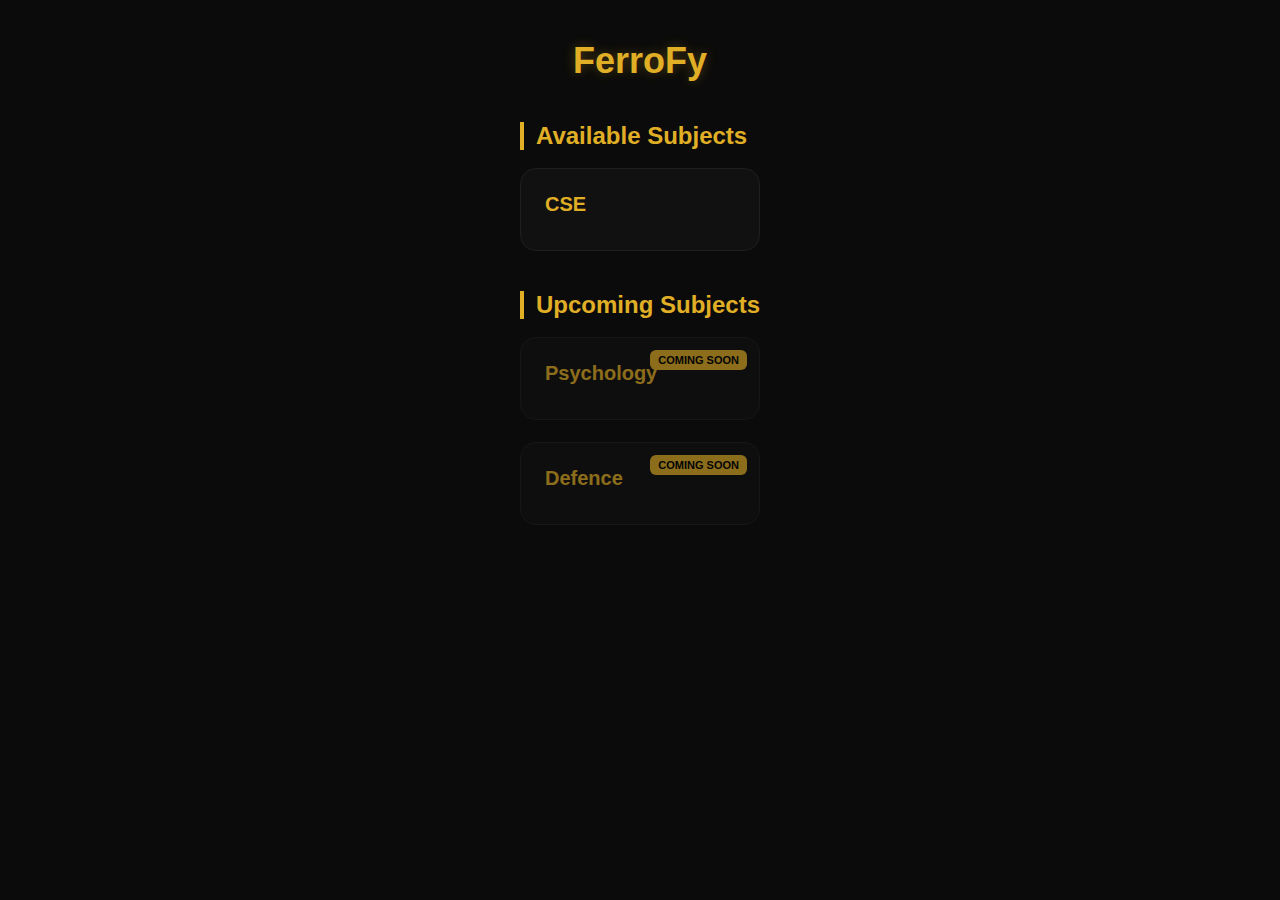
<file: Study/index.html>
<!DOCTYPE html>
<html lang="en">

<head>
    <meta charset="UTF-8">
    <title>Subjects</title>
    <meta name="viewport" content="width=device-width, initial-scale=1.0">
    <link rel="stylesheet" href="Files/Css/Var_And_Body.css">
    <link rel="stylesheet" href="Files/Css/Header.css">
    <link rel="stylesheet" href="Files/Css/Animations.css">
    <link rel="stylesheet" href="Files/Css/Subject_Grid.css">
</head>

<body>

    <div class="Subject_B">

        <header class="Header_Box">
            <h1>FerroFy</h1>
        </header>

        <h2 class="Section_Title">Available Subjects</h2>
        <section class="Subjects_Grid" id="Available_Subjects"></section>

        <h2 class="Section_Title">Upcoming Subjects</h2>
        <section class="Subjects_Grid" id="Upcoming_Subjects"></section>

    </div>

    <script src="Subjects.js"></script>
</body>

</html>
</file>
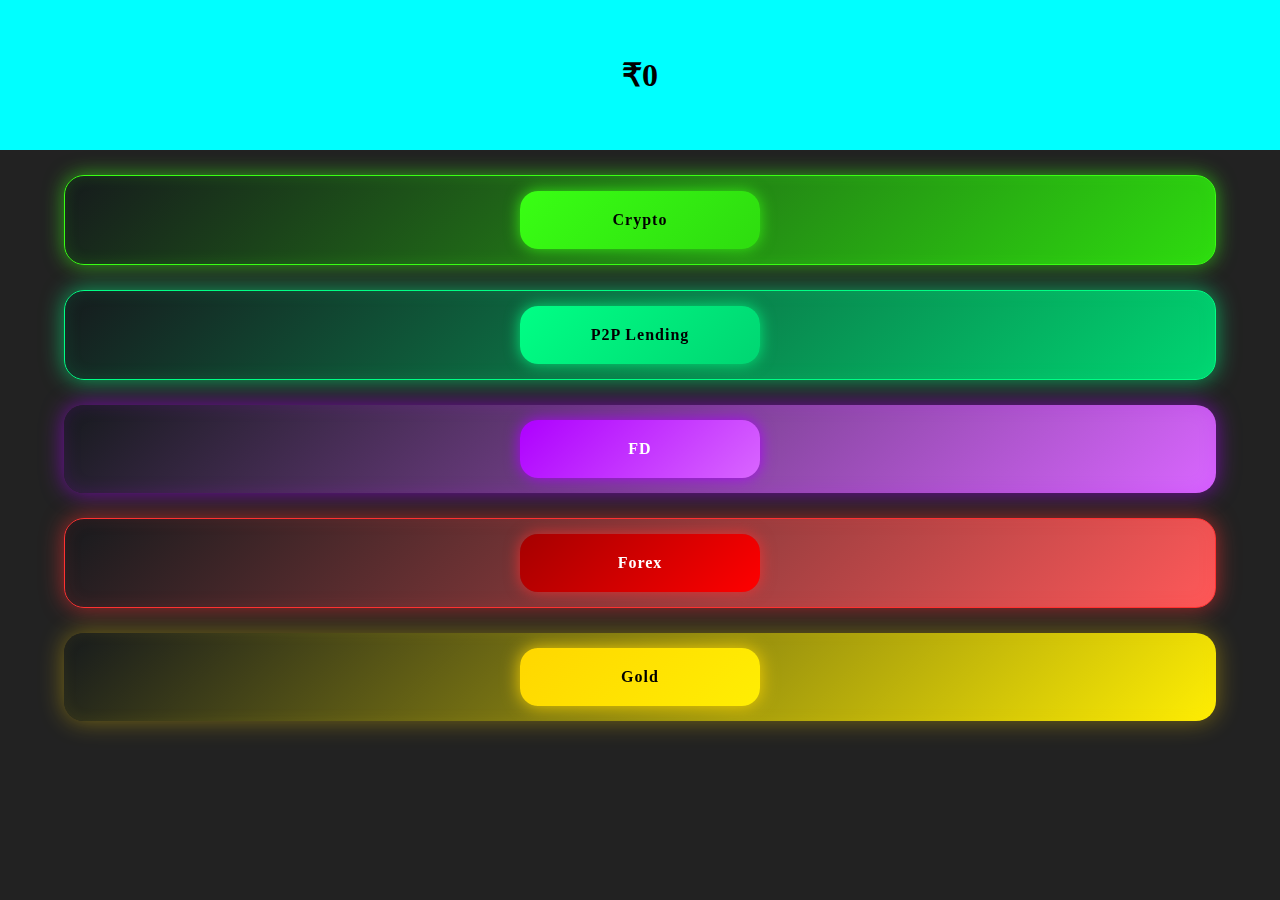
<file: Website/index.html>
<!DOCTYPE html>
<html lang="en">

<head>
    <meta charset="UTF-8">
    <meta name="viewport" content="width=device-width, initial-scale=1.0">
    <title>Net Worth</title>
    <link rel="shortcut icon" href="Files/Images/Favicon.png" type="image/x-icon">
    <link rel="stylesheet" href="Files/CSS/Var_And_Body.css">
    <link rel="stylesheet" href="Files/CSS/Header.css">
    <link rel="stylesheet" href="Files/CSS/Main.css">
    <link rel="stylesheet" href="Files/CSS/Cards.css">
</head>

<body>
    <header>
        <h1>₹0</h1>
    </header>
    <main>
        <div class="Card Crypto Shine Pulse">
            <div class="Card_Title" id="Crypto_Card_Title">Crypto</div>
        </div>

        <div class="Card P2P_Lending Shine Pulse">
            <div class="Card_Title" id="P2P_Lending_Card_Title">P2P Lending</div>
        </div>

        <div class="Card FD Shine Pulse">
            <div class="Card_Title" id="FD_Card_Title">FD</div>
        </div>

        <div class="Card Forex Shine Pulse">
            <div class="Card_Title" id="Forex_Card_Title">Forex</div>
        </div>

        <div class="Card Gold Shine Pulse">
            <div class="Card_Title" id="Gold_Card_Title">Gold</div>
        </div>
    </main>
</body>

</html>
</file>
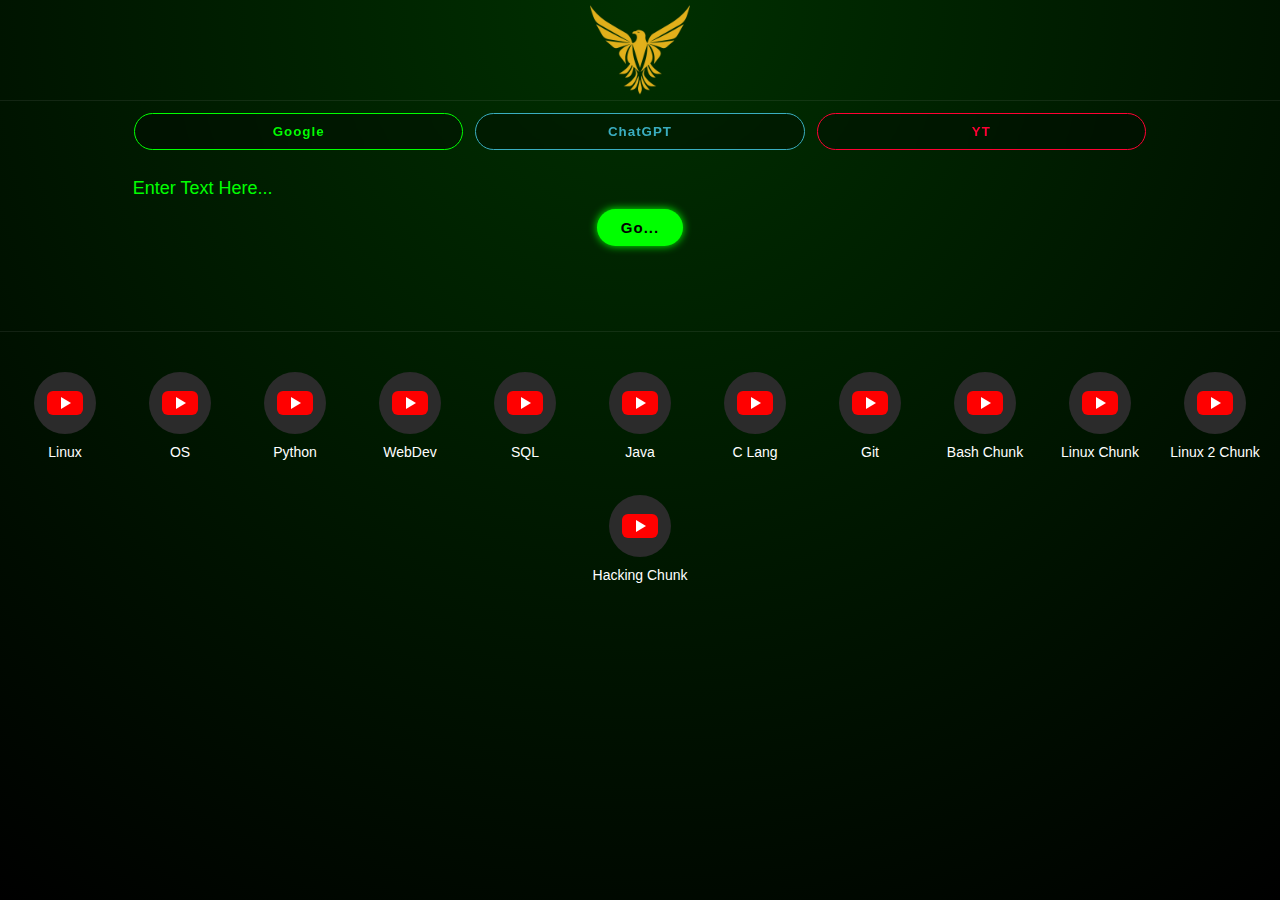
<file: Custom_Pages/Home/index.html>
<!DOCTYPE html>
<html lang="en">

<head>
    <meta charset="UTF-8">
    <meta name="viewport" content="width=device-width, initial-scale=1.0">
    <title>New Tab</title>

    <link rel="shortcut icon" href="Files/Images/Favicon.png" type="image/x-icon">
    <link rel="stylesheet" href="Files/CSS/Var_And_Body.css">
    <link rel="stylesheet" href="Files/CSS/Header.css">
    <link rel="stylesheet" href="Files/CSS/Main.css">
    <link rel="stylesheet" href="Files/CSS/Footer.css">

    <link rel="stylesheet" href="Files/CSS/Google_Search_Bar.css">
    <link rel="stylesheet" href="Files/CSS/Chat_GPT_Search_Bar.css">
    <link rel="stylesheet" href="Files/CSS/YT_Search_Bar.css">

    <link rel="stylesheet" href="Files/CSS/Slider.css">
    <link rel="stylesheet" href="Files/CSS/Bookmarks.css">

    <link rel="stylesheet" href="https://cdnjs.cloudflare.com/ajax/libs/font-awesome/6.5.0/css/all.min.css">
</head>

<body>

    <header>
        <img src="Files/Images/Logo.png" alt="Logo">
    </header>

    <main>

        <div class="Search_Slider_Wrapper">
            <div class="All_Buttons_Slider">
                <div class="Search_Slider_Menu">
                    <button onclick="Show_Panel(0)">Google</button>
                    <button onclick="Show_Panel(1)">ChatGPT</button>
                    <button onclick="Show_Panel(2)">YT</button>
                </div>
            </div>
            <div class="Search_Slider_Track" id="Search_Slider_Track">

                <div class="Search_Panel">
                    <div class="Google_Search_Bar" id="Google_Search_Box_Wrapper">
                        <input type="text" id="Google_Search_Input" placeholder="Enter Text Here...">
                        <button id="Google_Search_Button">Go...</button>
                    </div>
                    <p id="Google_Search_Result"></p>
                </div>

                <div class="Search_Panel">
                    <div class="Chat_GPT_Search_Bar" id="Chat_GPT_Search_Box_Wrapper">
                        <textarea id="Chat_GPT_Search_Input" placeholder="Enter Prompt Here..."></textarea>
                        <button id="Chat_GPT_Search_Button">Go...</button>
                    </div>
                    <p id="Chat_GPT_Search_Result"></p>
                </div>


                <div class="Search_Panel">
                    <div class="YT_Search_Bar" id="YT_Search_Box_Wrapper">
                        <input type="text" id="YT_Search_Input" placeholder="Enter Text Here...">
                        <button id="YT_Search_Button">Go...</button>
                    </div>
                    <p id="YT_Search_Result"></p>
                </div>

            </div>
        </div>

    </main>

    <footer>
        <div id="Shortcut_Row"></div>
    </footer>


    <script src="Files/JS/Google_Lightning.js"></script>
    <script src="Files/JS/Chat_GPT_Lightning.js"></script>
    <script src="Files/JS/YT_Lightning.js"></script>

    <script src="Files/JS/Google_Search_Bar.js"></script>
    <script src="Files/JS/Chat_GPT_Search_Bar.js"></script>
    <script src="Files/JS/YT_Search_Bar.js"></script>

    <script src="Files/JS/Slider.js"></script>
    <script src="Files/JS/Bookmarks.js"></script>

</body>

</html>
</file>
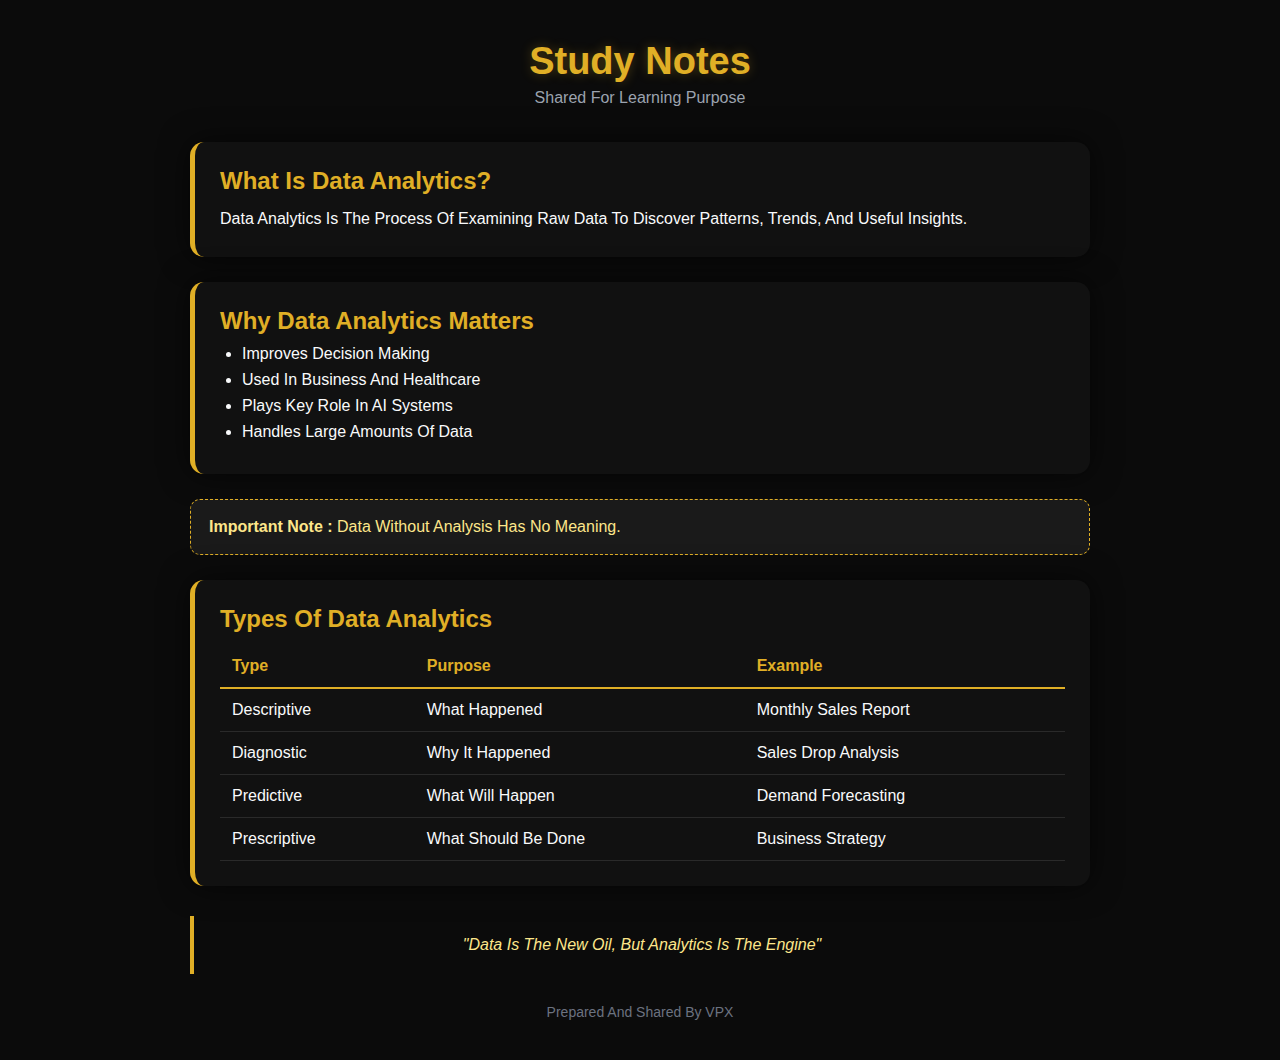
<file: Study/Sample/1.html>
<!DOCTYPE html>
<html lang="en">
<head>
    <meta charset="UTF-8">
    <title>Shared Notes</title>
    <link rel="stylesheet" href="1.css">
</head>
<body>

<div class="Page_Container">

    <header class="Header_Box">
        <h1>Study Notes</h1>
        <p>Shared For Learning Purpose</p>
    </header>

    <!-- CARD -->
    <section class="Card">
        <h2>What Is Data Analytics?</h2>
        <p>
            Data Analytics Is The Process Of Examining Raw Data  
            To Discover Patterns, Trends, And Useful Insights.
        </p>
    </section>

    <!-- LIST CARD -->
    <section class="Card">
        <h2>Why Data Analytics Matters</h2>
        <ul>
            <li>Improves Decision Making</li>
            <li>Used In Business And Healthcare</li>
            <li>Plays Key Role In AI Systems</li>
            <li>Handles Large Amounts Of Data</li>
        </ul>
    </section>

    <!-- HIGHLIGHT BOX -->
    <section class="Highlight_Box">
        <strong>Important Note :</strong>
        Data Without Analysis Has No Meaning.
    </section>

    <!-- TABLE -->
    <section class="Card">
        <h2>Types Of Data Analytics</h2>

        <table>
            <tr>
                <th>Type</th>
                <th>Purpose</th>
                <th>Example</th>
            </tr>
            <tr>
                <td>Descriptive</td>
                <td>What Happened</td>
                <td>Monthly Sales Report</td>
            </tr>
            <tr>
                <td>Diagnostic</td>
                <td>Why It Happened</td>
                <td>Sales Drop Analysis</td>
            </tr>
            <tr>
                <td>Predictive</td>
                <td>What Will Happen</td>
                <td>Demand Forecasting</td>
            </tr>
            <tr>
                <td>Prescriptive</td>
                <td>What Should Be Done</td>
                <td>Business Strategy</td>
            </tr>
        </table>
    </section>

    <!-- QUOTE -->
    <section class="Quote_Box">
        "Data Is The New Oil, But Analytics Is The Engine"
    </section>

    <footer class="Footer_Box">
        <p>Prepared And Shared By VPX</p>
    </footer>

</div>

</body>
</html>
</file>
<file: Study/Files/Css/Var_And_Body.css>
* {
    margin: 0;
    padding: 0;
    box-sizing: border-box;
    font-family: Segoe UI, Arial, sans-serif;
}

body {
    background: #0b0b0b;
    color: #f9fafb;
    display: flex;
    justify-content: center;
    padding: 40px 15px;
}
</file>
<file: Study/Files/Css/Header.css>
.Header_Box{
    text-align:center;
    margin-bottom:35px;
    animation:Fade_Down 0.9s ease;
}

.Header_Box h1{
    font-size:36px;
    color:#e0af26;
    text-shadow:0 0 12px rgba(224,175,38,0.3);
}
</file>
<file: Study/Files/Css/Animations.css>
@keyframes Fade_Up {
    from {
        opacity: 0;
        transform: translateY(25px);
    }

    to {
        opacity: 1;
        transform: translateY(0);
    }
}

@keyframes Fade_Down {
    from {
        opacity: 0;
        transform: translateY(-20px);
    }

    to {
        opacity: 1;
        transform: translateY(0);
    }
}
</file>
<file: Study/Files/Css/Subject_Grid.css>
.Page_Container {
    max-width: 1100px;
    width: 100%;
}

.Subjects_Grid {
    display: grid;
    grid-template-columns: repeat(auto-fit, minmax(240px, 1fr));
    gap: 22px;
}

.Subject_Card {
    background: #111111;
    padding: 24px;
    border-radius: 16px;
    border: 1px solid #1f1f1f;
    cursor: pointer;
    transition: transform 0.35s ease, box-shadow 0.35s ease;
    animation: Fade_Up 0.9s ease both;
}

.Subject_Card:hover {
    transform: translateY(-8px);
    box-shadow: 0 0 45px rgba(224, 175, 38, 0.2);
}

.Subject_Card h2 {
    color: #e0af26;
    margin-bottom: 10px;
    font-size: 20px;
}

.Subject_Card p {
    font-size: 14px;
    color: #d1d5db;
    line-height: 1.6;
}

.Section_Title {
    margin: 40px 0 18px;
    font-size: 24px;
    color: #e0af26;
    border-left: 4px solid #e0af26;
    padding-left: 12px;
}

.Upcoming {
    opacity: 0.6;
    cursor: not-allowed;
    position: relative;
}

.Upcoming::after {
    content: "COMING SOON";
    position: absolute;
    top: 12px;
    right: 12px;
    background: #e0af26;
    color: #000;
    font-size: 11px;
    padding: 4px 8px;
    border-radius: 6px;
    font-weight: bold;
}

.Upcoming:hover {
    transform: none;
    box-shadow: none;
}
</file>
<file: Website/Files/CSS/Var_And_Body.css>
* {
    padding: 0;
    margin: 0;
}

:root {
    --Main_BG_Theme: #222222;
    --Header_BG_Theme:aqua;
    --Text_Color:#fff;
}

body {
    background-color: var(--Main_BG_Theme);
    color: var(--Text_Color);
}
</file>
<file: Website/Files/CSS/Header.css>
header h1{
    background-color: var(--Header_BG_Theme);
    height: 150px;
    display: flex;
    justify-content: center;
    align-items: center;
    font-size: xx-large;
    color: black;
}
</file>
<file: Website/Files/CSS/Main.css>
main{
    text-align: center;
    display: flex;
    flex-direction: column;
    justify-content: center ;
    align-items: center;
}
</file>
<file: Website/Files/CSS/Cards.css>
.Card {
    Width: 90%;
    Height: auto;
    Border-Radius: 18px;
    Padding: 15px;
    Box-Sizing: Border-Box;
    Position: Relative;
    Transition: Transform 0.6s, Box-Shadow 0.6s;
    Cursor: Pointer;
    Overflow: Hidden;
    padding: 10px;
    margin-top: 25px;
}

.Card:hover {
    Transform: RotateY(5deg) RotateX(-2.5deg) Scale(1.02);
}

.Crypto {
    Background: linear-gradient(135deg, #161A1D, #2EDC0F);
    Color: #39FF14;
    Border: 1px solid #39FF14;
    Box-Shadow:
        0 0 20px rgba(57, 255, 20, 0.6),
        inset 0 0 15px rgba(57, 255, 20, 0.15);
    display: flex;
    flex-direction: column;
    align-items: center;
    border-radius: 20px;
    padding: 15px;
    backdrop-filter: blur(6px);
}

#Crypto_Card_Title {
    background: linear-gradient(135deg, #39FF14, #2EDC0F);
    color: #000000;
    box-shadow: 0 0 15px rgba(57, 255, 20, 0.8);
}

.P2P_Lending {
    Background: linear-gradient(135deg, #161A1D, #00D672);
    Color: #00FF85;
    Border: 1px solid #00FF85;
    Box-Shadow:
        0 0 22px rgba(0, 255, 133, 0.6),
        inset 0 0 18px rgba(0, 255, 133, 0.12);
    display: flex;
    flex-direction: column;
    align-items: center;
    border-radius: 20px;
    padding: 15px;
    backdrop-filter: blur(6px);
}

#P2P_Lending_Card_Title {
    background: linear-gradient(135deg, #00FF85, #00D672);
    color: #000000;
    box-shadow: 0 0 15px rgba(0, 255, 133, 0.8);
}


.FD {
    Background: linear-gradient(135deg, #161A1D, #D966FF);
    Color: #FFFFFF;
    display: flex;
    flex-direction: column;
    align-items: center;
    border-radius: 20px;
    padding: 15px;
    box-shadow:
        0 0 22px rgba(174, 0, 255, 0.6),
        inset 0 0 18px rgba(174, 0, 255, 0.15);
    backdrop-filter: blur(6px);
}

#FD_Card_Title {
    Background: linear-gradient(135deg, #AE00FF, #D966FF);
    Color: #FFFFFF;
    box-shadow: 0 0 15px rgba(174, 0, 255, 0.9);
}


.Forex {
    Background: linear-gradient(135deg, #161A1D, #ff5959);
    Color: #FF3131;
    Border: 1px solid #FF3131;
    Box-Shadow:
        0 0 22px rgba(255, 49, 49, 0.6),
        inset 0 0 18px rgba(255, 49, 49, 0.12);
    display: flex;
    flex-direction: column;
    align-items: center;
    border-radius: 20px;
    padding: 15px;
    backdrop-filter: blur(6px);
}

#Forex_Card_Title {
    background: linear-gradient(135deg, #a50000, #ff0000);
    color: #ffffff;
    box-shadow: 0 0 15px rgba(255, 49, 49, 0.8);
}

.Gold {
    Background: linear-gradient(135deg, #161A1D, #ffee03);
    Color: #FFFFFF;
    display: flex;
    flex-direction: column;
    align-items: center;
    border-radius: 20px;
    padding: 15px;
    box-shadow:
        0 0 25px rgba(255, 215, 0, 0.4),
        inset 0 0 15px rgba(255, 215, 0, 0.08);
    backdrop-filter: blur(6px);
}

#Gold_Card_Title {
    Background: linear-gradient(135deg, #FFD700, #ffee03);
    Color: #000000;
    box-shadow: 0 0 18px rgba(255, 215, 0, 0.9);
}

.Card_Title {
    Border-Radius: 18px;
    padding: 20px;
    width: 200px;
    text-align: center;
    font-weight: bold;
    letter-spacing: 1px;
}

.Shine::Before {
    Content: "";
    Position: Absolute;
    Top: -50%;
    Left: -120%;
    Width: 60%;
    Height: 200%;
    Background: Linear-Gradient(120deg, Transparent, rgba(255, 255, 255, 0.45), Transparent);
    Transition: 0.8s;
}

.Shine:hover::Before {
    Left: 140%;
}
</file>
<file: Custom_Pages/Home/Files/CSS/Var_And_Body.css>
* {
    margin: 0;
    padding: 0;
}

html {
    width: 100%;
    min-height: 100vh;
}

body {
    background-color: rgb(27, 27, 27);
    font-family: "Courier New", monospace;
    background: radial-gradient(circle at top, #003000, #000000);
    background-repeat: no-repeat;
    background-attachment: fixed;
}
</file>
<file: Custom_Pages/Home/Files/CSS/Header.css>
header{
    display: flex;
    justify-content: center;
    border-bottom: 1px solid rgba(209, 209, 209, 0.089);
}

header img{
    height: 100px;
    width: 100px;
}
</file>
<file: Custom_Pages/Home/Files/CSS/Main.css>
main{
    color: #00cc00;
    text-align: center;
    border-bottom: 1px solid rgba(209, 209, 209, 0.089);
}
</file>
<file: Custom_Pages/Home/Files/CSS/Footer.css>
footer{
    color: #00ff00;
}
</file>
<file: Custom_Pages/Home/Files/CSS/Google_Search_Bar.css>
.Google {
    color: #00ff00;
}

.Google_Search_Bar {
    position: relative;
    display: flex;
    flex-direction: column;
    align-items: center;
    border-radius: 50px;
    padding: 6px;
    width: 100%;
}

#Google_Search_Input {
    background: transparent;
    border: none;
    outline: none;
    color: #00ff00;
    font-size: 18px;
    padding: 10px 15px;
    width: 80%;
}

#Google_Search_Input::placeholder {
    color: #00ff00;
}

#Google_Search_Button {
    background: #00ff00;
    border: none;
    padding: 10px 24px;
    border-radius: 40px;
    font-size: 15px;
    font-weight: bold;
    cursor: pointer;
    color: #000000;
    letter-spacing: 1px;
    box-shadow: 0 0 8px #00ff00;
    transition: 0.3s;
}

#Google_Search_Button:hover {
    background: #00cc00;
    box-shadow: 0 0 10px #00ff00, 0 0 15px #00ff00;
}

.Google_Lightning {
    position: absolute;
    width: 2px;
    background: linear-gradient(#00FF66, transparent);
    opacity: 0;
    animation: Lightning_Ani 0.25s linear;
    filter: drop-shadow(0 0 10px #00FF66);
    padding-top: 50%;
}

@keyframes Lightning_Ani {
    0% {
        opacity: 1;
        transform: scaleY(0);
    }

    100% {
        opacity: 0;
        transform: scaleY(2);
    }
}
</file>
<file: Custom_Pages/Home/Files/CSS/Chat_GPT_Search_Bar.css>
.Chat_GPT {
    color: #3aaec0;
}

.Chat_GPT_Search_Bar {
    position: relative;
    display: flex;
    flex-direction: column;
    align-items: center;
    border-radius: 50px;
    padding: 6px;
    width: 100%;
    
}

#Chat_GPT_Search_Input {
    background: transparent;
    border: none;
    outline: none;
    color: #3aaec0;
    font-size: 18px;
    padding: 10px 15px;
    height: 100px;
    width: 320px;   
    resize: none;
    overflow-y: auto;
    scrollbar-width: none;
    width: 80%;
}

#Chat_GPT_Search_Input::placeholder {
    color: #3aaec0;
}

#Chat_GPT_Search_Button {
    background: #00e5ff;
    border: none;
    padding: 10px 24px;
    border-radius: 40px;
    font-size: 15px;
    font-weight: bold;
    cursor: pointer;
    color: #001015;
    letter-spacing: 1px;
    box-shadow: 0 0 8px #00e5ff;
    transition: 0.3s;
}

#Chat_GPT_Search_Button:hover {
    background: #00cfe6;
    box-shadow: 0 0 10px #00e5ff, 0 0 15px #00e5ff;
}

.Chat_GPT_Lightning {
    position: absolute;
    width: 2px;
    background: linear-gradient(#00e5ff, transparent);
    opacity: 0;
    animation: Lightning_Anim 0.25s linear;
    filter: drop-shadow(0 0 10px #00e5ff);
    padding-top: 50%;
}

@keyframes Lightning_Anim {
    0% {
        opacity: 1;
        transform: scaleY(0);
    }

    100% {
        opacity: 0;
        transform: scaleY(2);
    }
}
</file>
<file: Custom_Pages/Home/Files/CSS/YT_Search_Bar.css>
.YT {
    color: #aa4444;
}

.YT_Search_Bar {
    position: relative;
    display: flex;
    flex-direction: column;
    align-items: center;
    border-radius: 50px;
    padding: 6px;
    width: 100%;
}

#YT_Search_Input {
    background: transparent;
    border: none;
    outline: none;
    color: #aa4444;
    font-size: 18px;
    padding: 10px 15px;
    width: 80%;
}

#YT_Search_Input::placeholder {
    color: #aa4444;
}

#YT_Search_Button {
    background: #ff0033;
    border: none;
    padding: 10px 24px;
    border-radius: 40px;
    font-size: 15px;
    font-weight: bold;
    cursor: pointer;
    color: #ffffff;
    letter-spacing: 1px;
    box-shadow: 0 0 8px #ff0033;
    transition: 0.3s;
}

#YT_Search_Button:hover {
    background: #cc0029;
    box-shadow: 0 0 10px #ff0033, 0 0 15px #ff0033;
}

.YT_Lightning {
    position: absolute;
    width: 2px;
    background: linear-gradient(#ff0033, transparent);
    opacity: 0;
    animation: YT_Lightning_Anim 0.25s linear;
    filter: drop-shadow(0 0 10px #ff0033);
    padding-top: 50%;
}

@keyframes YT_Lightning_Anim {
    0% {
        opacity: 1;
        transform: scaleY(0);
    }

    100% {
        opacity: 0;
        transform: scaleY(2);
    }
}
</file>
<file: Custom_Pages/Home/Files/CSS/Slider.css>
.Search_Slider_Wrapper {
    width: 100%;
    overflow: hidden;
    margin: auto;
}

.All_Buttons_Slider{
    display: flex;
    justify-content: center;
    align-items: center;
}

.Search_Slider_Menu {
    display: flex;
    justify-content: space-between;
    margin: 12px 0px 12px 0px;
    width: 80%;
}

.Search_Slider_Menu button {
    flex: 1;
    margin: 0 6px;
    padding: 10px 0;
    border-radius: 25px;
    border: none;
    cursor: pointer;
    font-weight: bold;
    letter-spacing: 1px;
    backdrop-filter: blur(10px);
    background: rgba(0, 0, 0, 0.3);
    transition: 0.3s ease;
}

.Search_Slider_Menu button:nth-child(1) {
    color: #00ff00;
    border: 1px solid #00ff00;
}

.Search_Slider_Menu button:nth-child(1):hover {
    box-shadow: 0 0 12px #00ff00;
}

.Search_Slider_Menu button:nth-child(2) {
    color: #3aaec0;
    border: 1px solid #3aaec0;
}

.Search_Slider_Menu button:nth-child(2):hover {
    box-shadow: 0 0 12px #3aaec0;
}

.Search_Slider_Menu button:nth-child(3) {
    color: #ff0033;
    border: 1px solid #ff0033;
}

.Search_Slider_Menu button:nth-child(3):hover {
    box-shadow: 0 0 12px #ff0033;
}

.Search_Slider_Track {
    display: flex;
    transition: 0.6s ease-in-out;
}

.Search_Panel {
    flex-shrink: 0;
    display: flex;
    justify-content: center;
    width: 100%;
}
</file>
<file: Custom_Pages/Home/Files/CSS/Bookmarks.css>
#Shortcut_Row {
    display: flex;
    gap: 15px;
    justify-content: center;
    flex-wrap: wrap;
    margin-top: 30px;
}

.Shortcut_Card {
    position: relative;
    text-align: center;
    font-family: Arial;
    color: #ffffff;
    width: 100px;
    cursor: pointer;
    display: flex;
    flex-direction: column;
    justify-content: center;
    align-items: center;
    padding-top: 10px;
    padding-bottom: 10px;
}

.Shortcut_Card:hover{
    background-color: #ffffff0e;
    padding-top: 10px;
    padding-bottom: 10px;
    border-radius: 10px;
}

.Shortcut_Icon {
    width: 62px;
    height: 62px;
    border-radius: 50%;
    display: flex;
    align-items: center;
    justify-content: center;
    transition: 0.3s;
}

.YT_Circle {
    width: 62px;
    height: 62px;
    background: #2b2b2b;
    border-radius: 50%;
    display: flex;
    align-items: center;
    justify-content: center;
}

.YT_Play_Back {
    width: 36px;
    height: 24px;
    background: #ff0000;
    border-radius: 6px;
    display: flex;
    align-items: center;
    justify-content: center;
}

.YT_Play_Triangle {
    width: 0;
    height: 0;
    border-left: 10px solid white;
    border-top: 6px solid transparent;
    border-bottom: 6px solid transparent;
    margin-left: 2px;
}

.Shortcut_Card p {
    margin-top: 10px;
    font-size: 14px;
}

@keyframes Pulse {
    0% { transform: scale(1); }
    50% { transform: scale(1.15); }
    100% { transform: scale(1); }
}
</file>
<file: Study/Sample/1.css>
*{
    margin:0;
    padding:0;
    box-sizing:border-box;
    font-family:Segoe UI, Arial, sans-serif;
}

body{
    background:#0b0b0b;
    color:#f9fafb;
    display:flex;
    justify-content:center;
    padding:40px 15px;
    animation:Fade_In 1s ease-in;
}

.Page_Container{
    max-width:900px;
    width:100%;
}

.Header_Box{
    text-align:center;
    margin-bottom:35px;
    animation:Slide_Down 1s ease;
}

.Header_Box h1{
    font-size:38px;
    color:#e0af26;
    text-shadow:0 0 12px rgba(224,175,38,0.3);
}

.Header_Box p{
    margin-top:6px;
    color:#9ca3af;
}

/* CARD */
.Card{
    background:#111111;
    padding:25px;
    border-radius:14px;
    margin-bottom:25px;
    border-left:5px solid #e0af26;
    box-shadow:0 0 30px rgba(0,0,0,0.6);
    transition:transform 0.35s ease, box-shadow 0.35s ease;
}

.Card:hover{
    transform:translateY(-6px);
    box-shadow:0 0 45px rgba(224,175,38,0.15);
}

.Card h2{
    color:#e0af26;
    margin-bottom:10px;
}

.Card p{
    line-height:1.7;
}

/* LIST */
ul{
    margin-left:22px;
}

li{
    margin:8px 0;
}

/* HIGHLIGHT */
.Highlight_Box{
    background:#1a1a1a;
    padding:18px;
    border-radius:10px;
    margin-bottom:25px;
    border:1px dashed #e0af26;
    color:#fde68a;
    animation:Soft_Pulse 3s infinite;
}

/* TABLE */
table{
    width:100%;
    border-collapse:collapse;
    margin-top:12px;
}

th, td{
    padding:12px;
    border-bottom:1px solid #2a2a2a;
    text-align:left;
    transition:background 0.3s ease;
}

th{
    color:#e0af26;
    border-bottom:2px solid #e0af26;
}

tr:hover{
    background:#1f1f1f;
}

/* QUOTE */
.Quote_Box{
    text-align:center;
    font-style:italic;
    padding:20px;
    margin:30px 0;
    color:#fde68a;
    border-left:4px solid #e0af26;
    animation:Fade_Up 1.2s ease;
}

/* FOOTER */
.Footer_Box{
    text-align:center;
    margin-top:25px;
    font-size:14px;
    color:#6b7280;
}

/* SCROLL ANIMATION */
.Animate{
    animation:Fade_Up 0.9s ease both;
}

/* KEYFRAMES */
@keyframes Fade_In{
    from{opacity:0;}
    to{opacity:1;}
}

@keyframes Slide_Down{
    from{
        opacity:0;
        transform:translateY(-20px);
    }
    to{
        opacity:1;
        transform:translateY(0);
    }
}

@keyframes Fade_Up{
    from{
        opacity:0;
        transform:translateY(25px);
    }
    to{
        opacity:1;
        transform:translateY(0);
    }
}

@keyframes Soft_Pulse{
    0%{box-shadow:0 0 0 rgba(224,175,38,0.0);}
    50%{box-shadow:0 0 20px rgba(224,175,38,0.25);}
    100%{box-shadow:0 0 0 rgba(224,175,38,0.0);}
}


/* ============================= */
/* ULTRA MAX PRO RESPONSIVE MODE */
/* ============================= */

/* SMALL PHONES */
@media (max-width:480px){

    body{
        padding:20px 10px;
    }

    .Header_Box h1{
        font-size:26px;
    }

    .Header_Box p{
        font-size:14px;
    }

    .Card{
        padding:18px;
        border-left:4px solid #e0af26;
    }

    .Card h2{
        font-size:18px;
    }

    .Card p, li{
        font-size:14px;
        line-height:1.6;
    }

    .Highlight_Box{
        font-size:14px;
        padding:15px;
    }

    .Quote_Box{
        font-size:14px;
        padding:16px;
    }

    /* TABLE RESPONSIVE */
    table{
        display:block;
        overflow-x:auto;
        white-space:nowrap;
    }

    th, td{
        font-size:14px;
        padding:10px;
    }
}

/* PHONES + SMALL TABLETS */
@media (max-width:768px){

    .Page_Container{
        max-width:100%;
    }

    .Header_Box h1{
        font-size:30px;
    }

    .Card{
        margin-bottom:20px;
    }

    .Card:hover{
        transform:none;
    }
}

/* TABLETS + SMALL LAPTOPS */
@media (max-width:1024px){

    .Page_Container{
        max-width:95%;
    }

    .Header_Box h1{
        font-size:34px;
    }
}

/* LARGE SCREENS */
@media (min-width:1440px){

    .Page_Container{
        max-width:1100px;
    }

    body{
        font-size:17px;
    }
}

/* TOUCH OPTIMIZATION */
@media (hover:none){
    .Card:hover{
        transform:none;
        box-shadow:0 0 30px rgba(0,0,0,0.6);
    }
}

/* SMOOTH TEXT RENDERING */
body{
    -webkit-font-smoothing:antialiased;
    text-rendering:optimizeLegibility;
}
</file>
